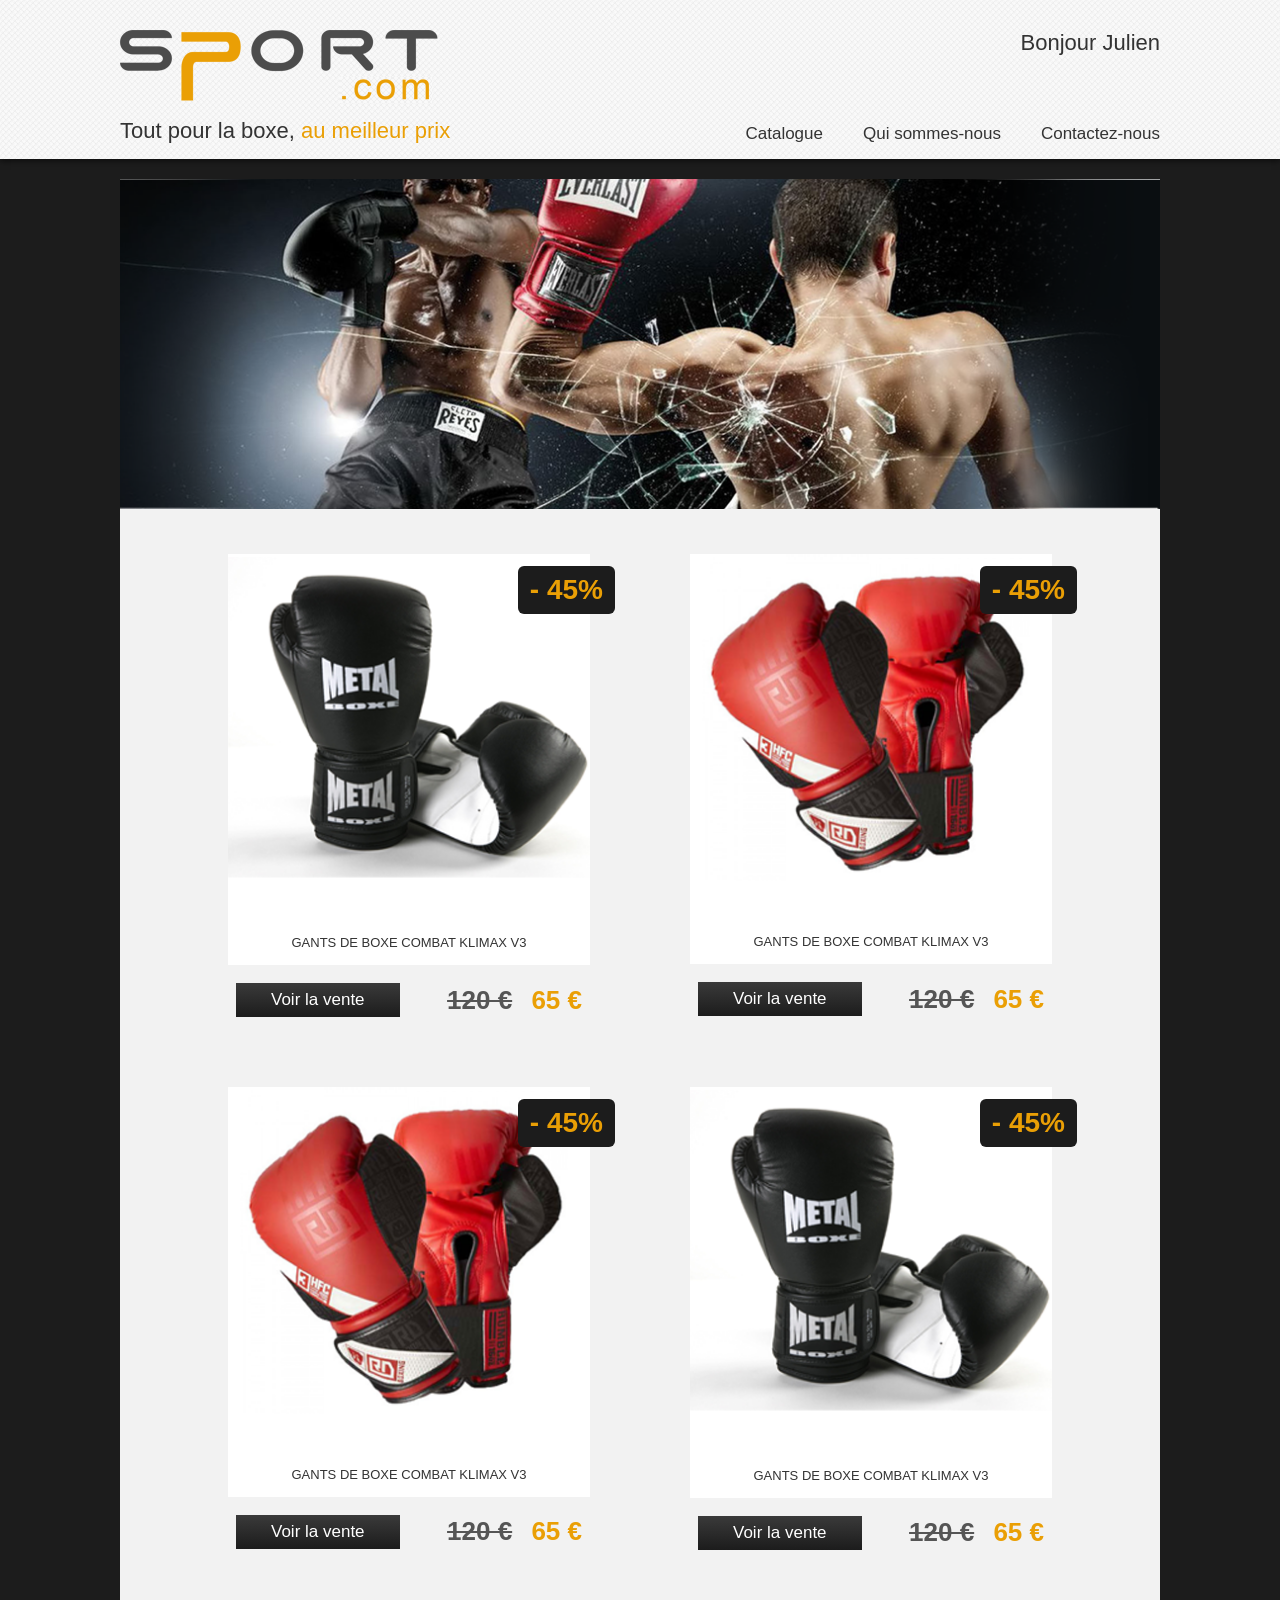
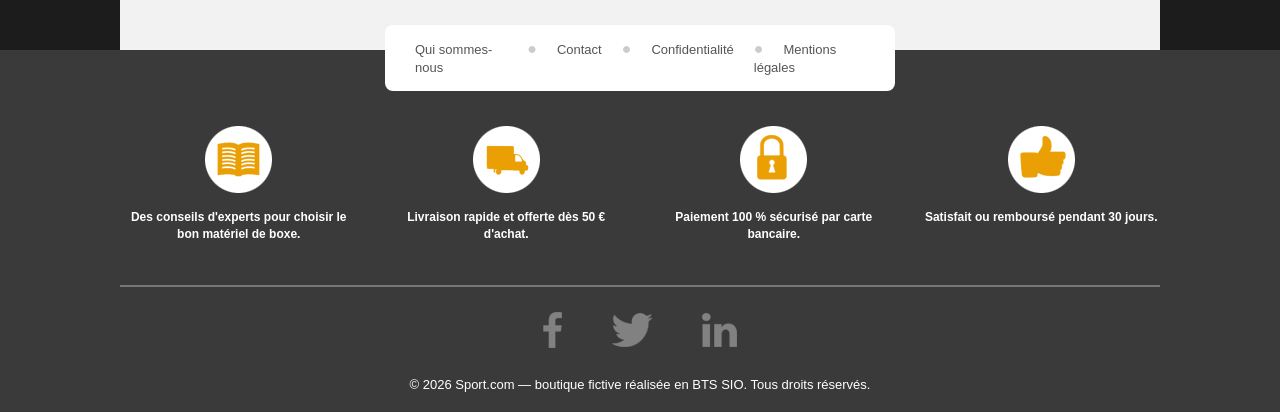
<file: index.html>
<!doctype html>
<html lang="fr">
  <head>
    <meta charset="UTF-8" />
    <meta name="viewport" content="width=device-width, initial-scale=1.0" />
    <title>Sport.com - Catalogue</title>
    <link rel="stylesheet" href="css/style.css" />
    <link rel="icon" href="images/gant-boxe-1.png" />
  </head>
  <body>
    <!-- Projet Boxe - Corey Laurent -->

    <!-- ===== EN-TÊTE ===== -->
    <header class="entete">
      <div class="conteneur entete-contenu">
        <div class="entete-gauche">
          <a href="index.html"
            ><img
              src="images/logo.png"
              alt="Sport.com - retour au catalogue"
              class="logo"
          /></a>
          <p class="slogan">
            Tout pour la boxe, <span class="orange">au meilleur prix</span>
          </p>
        </div>
        <div class="entete-droite">
          <p class="bonjour">Bonjour Julien</p>
          <nav>
            <ul class="menu">
              <li><a href="index.html">Catalogue</a></li>
              <li><a href="qui-sommes-nous.html">Qui sommes-nous</a></li>
              <li><a href="qui-sommes-nous.html#contact">Contactez-nous</a></li>
            </ul>
          </nav>
        </div>
      </div>
    </header>

    <!-- ===== CONTENU DE LA PAGE ===== -->
    <main class="conteneur contenu">
      <h1 class="titre-cache">Nos gants de boxe en promotion</h1>

      <img
        class="banniere"
        src="images/header-page-catalogue.png"
        alt="Deux boxeurs en plein combat"
      />

      <div class="catalogue">
        <article class="produit">
          <div class="carte">
            <img
              src="images/gant-boxe-2.png"
              alt="Gants de boxe noirs Metal Boxe"
            />
            <span class="remise">- 45%</span>
            <h2 class="produit-nom">Gants de boxe combat Klimax V3</h2>
          </div>
          <div class="produit-bas">
            <a href="#" class="bouton">Voir la vente</a>
            <p class="prix">
              <del>120 €</del> <span class="orange">65 €</span>
            </p>
          </div>
        </article>

        <article class="produit">
          <div class="carte">
            <img src="images/gant-boxe-1.png" alt="Gants de boxe rouges" />
            <span class="remise">- 45%</span>
            <h2 class="produit-nom">Gants de boxe combat Klimax V3</h2>
          </div>
          <div class="produit-bas">
            <a href="#" class="bouton">Voir la vente</a>
            <p class="prix">
              <del>120 €</del> <span class="orange">65 €</span>
            </p>
          </div>
        </article>

        <article class="produit">
          <div class="carte">
            <img
              src="images/gant-boxe-1.png"
              alt="Gants de boxe noirs Metal Boxe"
            />
            <span class="remise">- 45%</span>
            <h2 class="produit-nom">Gants de boxe combat Klimax V3</h2>
          </div>
          <div class="produit-bas">
            <a href="#" class="bouton">Voir la vente</a>
            <p class="prix">
              <del>120 €</del> <span class="orange">65 €</span>
            </p>
          </div>
        </article>

        <article class="produit">
          <div class="carte">
            <img src="images/gant-boxe-2.png" alt="Gants de boxe rouges" />
            <span class="remise">- 45%</span>
            <h2 class="produit-nom">Gants de boxe combat Klimax V3</h2>
          </div>
          <div class="produit-bas">
            <a href="#" class="bouton">Voir la vente</a>
            <p class="prix">
              <del>120 €</del> <span class="orange">65 €</span>
            </p>
          </div>
        </article>
      </div>
    </main>
    <!-- ===== PIED DE PAGE ===== -->
    <footer class="pied">
      <div class="conteneur">
        <ul class="menu-pied">
          <li><a href="qui-sommes-nous.html">Qui sommes-nous</a></li>
          <li><a href="qui-sommes-nous.html#contact">Contact</a></li>
          <li><a href="confidentialite.html">Confidentialité</a></li>
          <li><a href="mentions-legales.html">Mentions légales</a></li>
        </ul>

        <ul class="atouts">
          <li>
            <img src="images/icon-livre.png" alt="" />
            <p>Des conseils d'experts pour choisir le bon matériel de boxe.</p>
          </li>
          <li>
            <img src="images/icon-camion.png" alt="" />
            <p>Livraison rapide et offerte dès 50 € d'achat.</p>
          </li>
          <li>
            <img src="images/icon-cadenat.png" alt="" />
            <p>Paiement 100 % sécurisé par carte bancaire.</p>
          </li>
          <li>
            <img src="images/icon-pouce.png" alt="" />
            <p>Satisfait ou remboursé pendant 30 jours.</p>
          </li>
        </ul>

        <ul class="reseaux">
          <li>
            <a href="#"
              ><img src="images/icon-facebook.png" alt="Facebook"
            /></a>
          </li>
          <li>
            <a href="#"><img src="images/icon-twitter.png" alt="Twitter" /></a>
          </li>
          <li>
            <a href="#"
              ><img src="images/icon-linkedin.png" alt="LinkedIn"
            /></a>
          </li>
        </ul>

        <p class="copyright">
          © 2026 Sport.com — boutique fictive réalisée en BTS SIO. Tous droits
          réservés.
        </p>
      </div>
    </footer>
  </body>
</html>
</file>
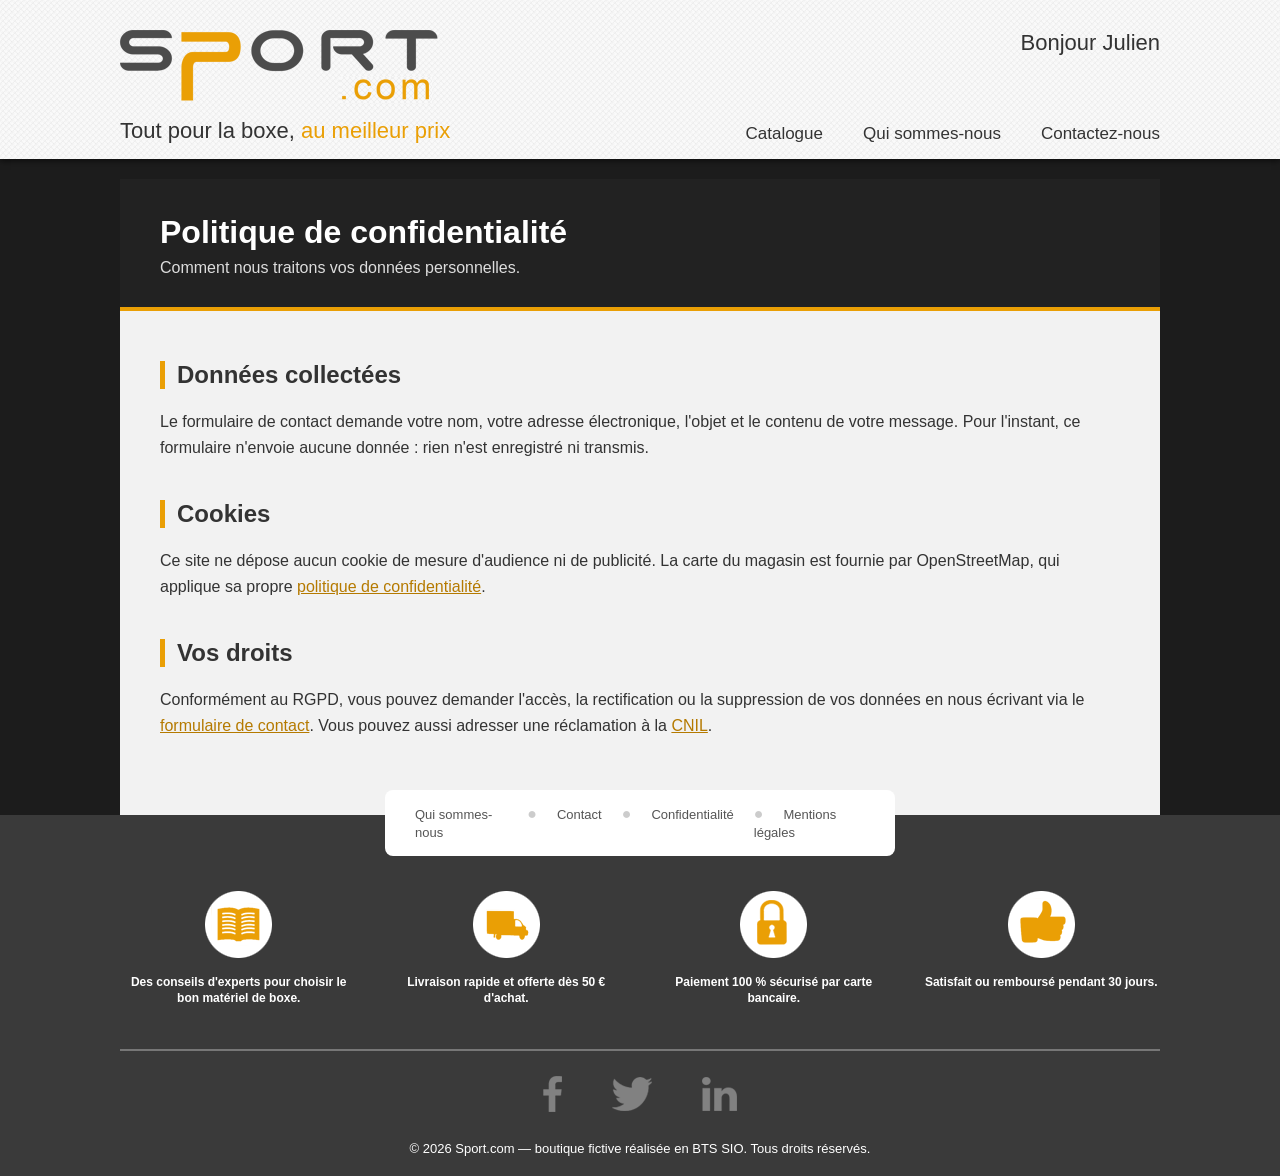
<file: confidentialite.html>
<!doctype html>
<html lang="fr">
  <head>
    <meta charset="UTF-8" />
    <meta name="viewport" content="width=device-width, initial-scale=1.0" />
    <title>Sport.com - Politique de confidentialité</title>
    <link rel="stylesheet" href="css/style.css" />
    <link rel="icon" href="images/gant-boxe-1.png" />
  </head>
  <body>
    <!-- Projet Boxe - Corey Laurent -->

    <!-- ===== EN-TÊTE ===== -->
    <header class="entete">
      <div class="conteneur entete-contenu">
        <div class="entete-gauche">
          <a href="index.html"
            ><img
              src="images/logo.png"
              alt="Sport.com - retour au catalogue"
              class="logo"
          /></a>
          <p class="slogan">
            Tout pour la boxe, <span class="orange">au meilleur prix</span>
          </p>
        </div>
        <div class="entete-droite">
          <p class="bonjour">Bonjour Julien</p>
          <nav>
            <ul class="menu">
              <li><a href="index.html">Catalogue</a></li>
              <li><a href="qui-sommes-nous.html">Qui sommes-nous</a></li>
              <li><a href="qui-sommes-nous.html#contact">Contactez-nous</a></li>
            </ul>
          </nav>
        </div>
      </div>
    </header>

    <!-- ===== CONTENU DE LA PAGE ===== -->
    <main class="conteneur contenu">
      <div class="intro">
        <h1>Politique de confidentialité</h1>
        <p>Comment nous traitons vos données personnelles.</p>
      </div>

      <div class="page legal">
        <section>
          <h2 class="titre-section">Données collectées</h2>
          <p>
            Le formulaire de contact demande votre nom, votre adresse
            électronique, l'objet et le contenu de votre message. Pour
            l'instant, ce formulaire n'envoie aucune donnée : rien n'est
            enregistré ni transmis.
          </p>
        </section>

        <section>
          <h2 class="titre-section">Cookies</h2>
          <p>
            Ce site ne dépose aucun cookie de mesure d'audience ni de publicité.
            La carte du magasin est fournie par OpenStreetMap, qui applique sa
            propre
            <a
              href="https://osmfoundation.org/wiki/Privacy_Policy"
              rel="noopener noreferrer"
              >politique de confidentialité</a
            >.
          </p>
        </section>

        <section>
          <h2 class="titre-section">Vos droits</h2>
          <p>
            Conformément au RGPD, vous pouvez demander l'accès, la rectification
            ou la suppression de vos données en nous écrivant via le
            <a href="qui-sommes-nous.html#contact">formulaire de contact</a>.
            Vous pouvez aussi adresser une réclamation à la
            <a href="https://www.cnil.fr" rel="noopener noreferrer">CNIL</a>.
          </p>
        </section>
      </div>
    </main>
    <!-- ===== PIED DE PAGE ===== -->
    <footer class="pied">
      <div class="conteneur">
        <ul class="menu-pied">
          <li><a href="qui-sommes-nous.html">Qui sommes-nous</a></li>
          <li><a href="qui-sommes-nous.html#contact">Contact</a></li>
          <li><a href="confidentialite.html">Confidentialité</a></li>
          <li><a href="mentions-legales.html">Mentions légales</a></li>
        </ul>

        <ul class="atouts">
          <li>
            <img src="images/icon-livre.png" alt="" />
            <p>Des conseils d'experts pour choisir le bon matériel de boxe.</p>
          </li>
          <li>
            <img src="images/icon-camion.png" alt="" />
            <p>Livraison rapide et offerte dès 50 € d'achat.</p>
          </li>
          <li>
            <img src="images/icon-cadenat.png" alt="" />
            <p>Paiement 100 % sécurisé par carte bancaire.</p>
          </li>
          <li>
            <img src="images/icon-pouce.png" alt="" />
            <p>Satisfait ou remboursé pendant 30 jours.</p>
          </li>
        </ul>

        <ul class="reseaux">
          <li>
            <a href="#"
              ><img src="images/icon-facebook.png" alt="Facebook"
            /></a>
          </li>
          <li>
            <a href="#"><img src="images/icon-twitter.png" alt="Twitter" /></a>
          </li>
          <li>
            <a href="#"
              ><img src="images/icon-linkedin.png" alt="LinkedIn"
            /></a>
          </li>
        </ul>

        <p class="copyright">
          © 2026 Sport.com — boutique fictive réalisée en BTS SIO. Tous droits
          réservés.
        </p>
      </div>
    </footer>
  </body>
</html>
</file>
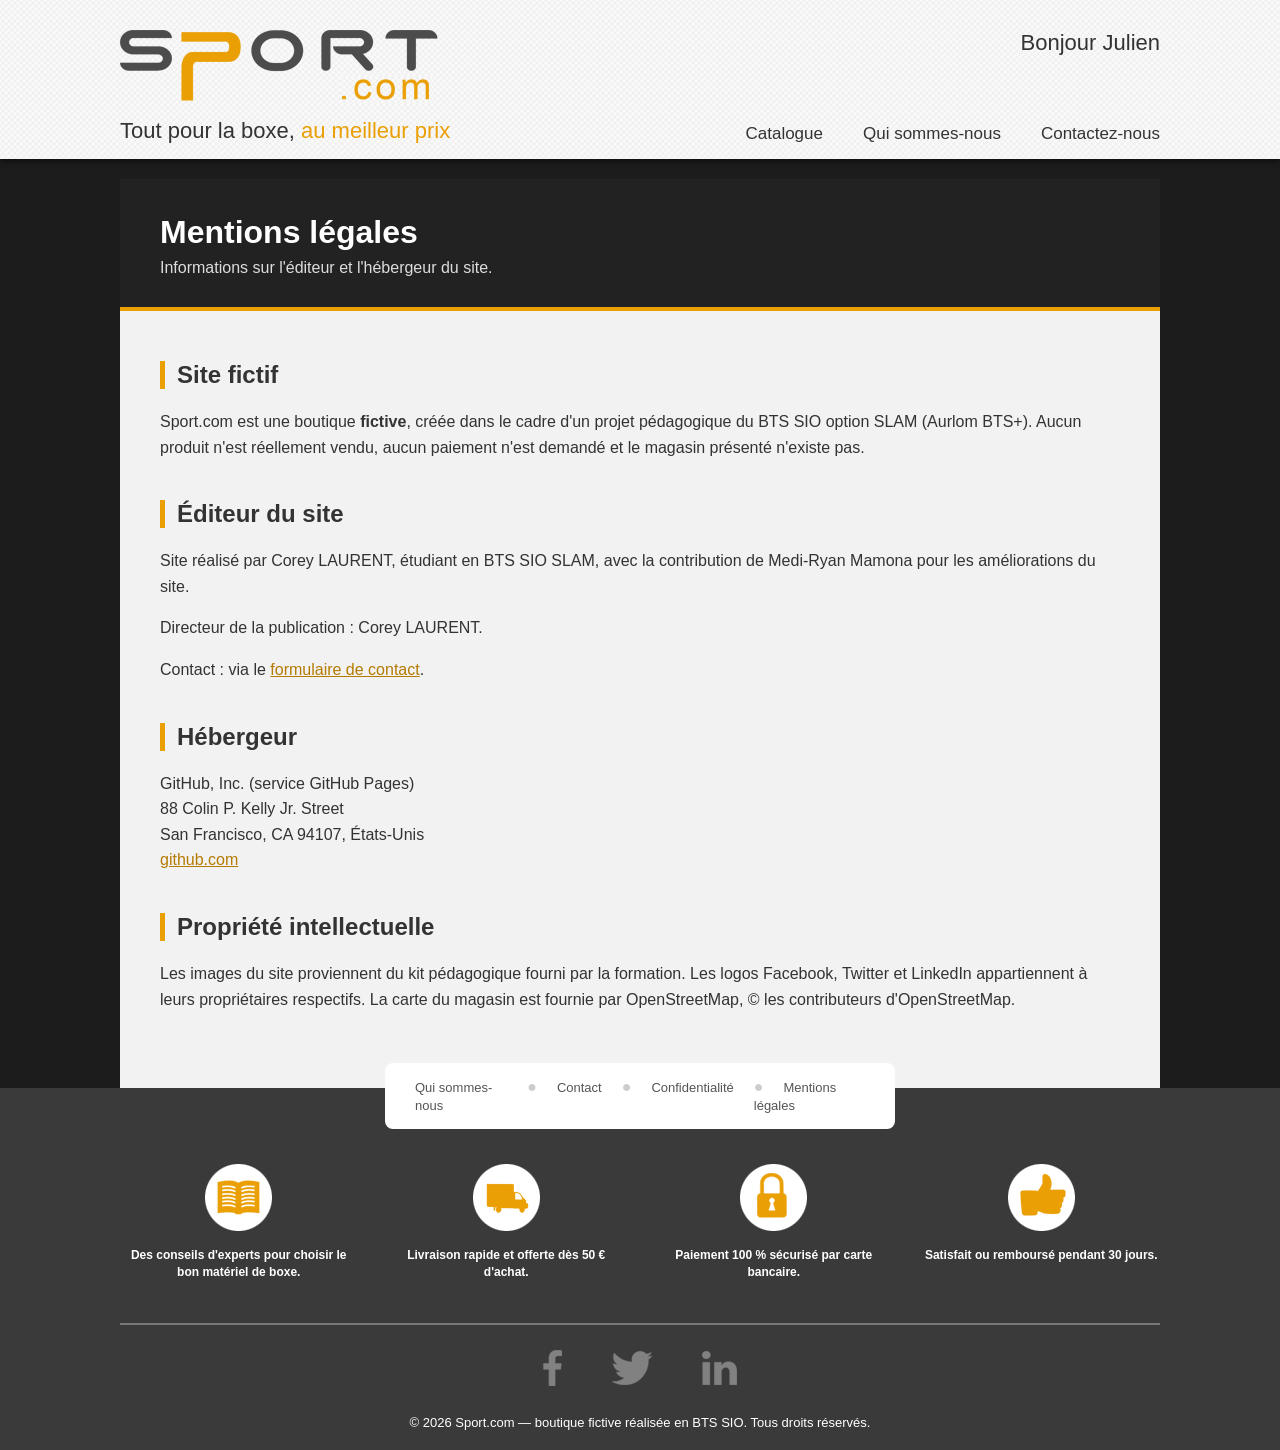
<file: mentions-legales.html>
<!doctype html>
<html lang="fr">
  <head>
    <meta charset="UTF-8" />
    <meta name="viewport" content="width=device-width, initial-scale=1.0" />
    <title>Sport.com - Mentions légales</title>
    <link rel="stylesheet" href="css/style.css" />
    <link rel="icon" href="images/gant-boxe-1.png" />
  </head>
  <body>
    <!-- Projet Boxe - Corey Laurent -->

    <!-- ===== EN-TÊTE ===== -->
    <header class="entete">
      <div class="conteneur entete-contenu">
        <div class="entete-gauche">
          <a href="index.html"
            ><img
              src="images/logo.png"
              alt="Sport.com - retour au catalogue"
              class="logo"
          /></a>
          <p class="slogan">
            Tout pour la boxe, <span class="orange">au meilleur prix</span>
          </p>
        </div>
        <div class="entete-droite">
          <p class="bonjour">Bonjour Julien</p>
          <nav>
            <ul class="menu">
              <li><a href="index.html">Catalogue</a></li>
              <li><a href="qui-sommes-nous.html">Qui sommes-nous</a></li>
              <li><a href="qui-sommes-nous.html#contact">Contactez-nous</a></li>
            </ul>
          </nav>
        </div>
      </div>
    </header>

    <!-- ===== CONTENU DE LA PAGE ===== -->
    <main class="conteneur contenu">
      <div class="intro">
        <h1>Mentions légales</h1>
        <p>Informations sur l'éditeur et l'hébergeur du site.</p>
      </div>

      <div class="page legal">
        <section>
          <h2 class="titre-section">Site fictif</h2>
          <p>
            Sport.com est une boutique <strong>fictive</strong>, créée dans le
            cadre d'un projet pédagogique du BTS SIO option SLAM (Aurlom BTS+).
            Aucun produit n'est réellement vendu, aucun paiement n'est demandé
            et le magasin présenté n'existe pas.
          </p>
        </section>

        <section>
          <h2 class="titre-section">Éditeur du site</h2>
          <p>
            Site réalisé par Corey LAURENT, étudiant en BTS SIO SLAM, avec la
            contribution de Medi-Ryan Mamona pour les améliorations du site.
          </p>
          <p>Directeur de la publication : Corey LAURENT.</p>
          <p>
            Contact : via le
            <a href="qui-sommes-nous.html#contact">formulaire de contact</a>.
          </p>
        </section>

        <section>
          <h2 class="titre-section">Hébergeur</h2>
          <address>
            GitHub, Inc. (service GitHub Pages)<br />
            88 Colin P. Kelly Jr. Street<br />
            San Francisco, CA 94107, États-Unis<br />
            <a href="https://github.com" rel="noopener noreferrer"
              >github.com</a
            >
          </address>
        </section>

        <section>
          <h2 class="titre-section">Propriété intellectuelle</h2>
          <p>
            Les images du site proviennent du kit pédagogique fourni par la
            formation. Les logos Facebook, Twitter et LinkedIn appartiennent à
            leurs propriétaires respectifs. La carte du magasin est fournie par
            OpenStreetMap, © les contributeurs d'OpenStreetMap.
          </p>
        </section>
      </div>
    </main>
    <!-- ===== PIED DE PAGE ===== -->
    <footer class="pied">
      <div class="conteneur">
        <ul class="menu-pied">
          <li><a href="qui-sommes-nous.html">Qui sommes-nous</a></li>
          <li><a href="qui-sommes-nous.html#contact">Contact</a></li>
          <li><a href="confidentialite.html">Confidentialité</a></li>
          <li><a href="mentions-legales.html">Mentions légales</a></li>
        </ul>

        <ul class="atouts">
          <li>
            <img src="images/icon-livre.png" alt="" />
            <p>Des conseils d'experts pour choisir le bon matériel de boxe.</p>
          </li>
          <li>
            <img src="images/icon-camion.png" alt="" />
            <p>Livraison rapide et offerte dès 50 € d'achat.</p>
          </li>
          <li>
            <img src="images/icon-cadenat.png" alt="" />
            <p>Paiement 100 % sécurisé par carte bancaire.</p>
          </li>
          <li>
            <img src="images/icon-pouce.png" alt="" />
            <p>Satisfait ou remboursé pendant 30 jours.</p>
          </li>
        </ul>

        <ul class="reseaux">
          <li>
            <a href="#"
              ><img src="images/icon-facebook.png" alt="Facebook"
            /></a>
          </li>
          <li>
            <a href="#"><img src="images/icon-twitter.png" alt="Twitter" /></a>
          </li>
          <li>
            <a href="#"
              ><img src="images/icon-linkedin.png" alt="LinkedIn"
            /></a>
          </li>
        </ul>

        <p class="copyright">
          © 2026 Sport.com — boutique fictive réalisée en BTS SIO. Tous droits
          réservés.
        </p>
      </div>
    </footer>
  </body>
</html>
</file>
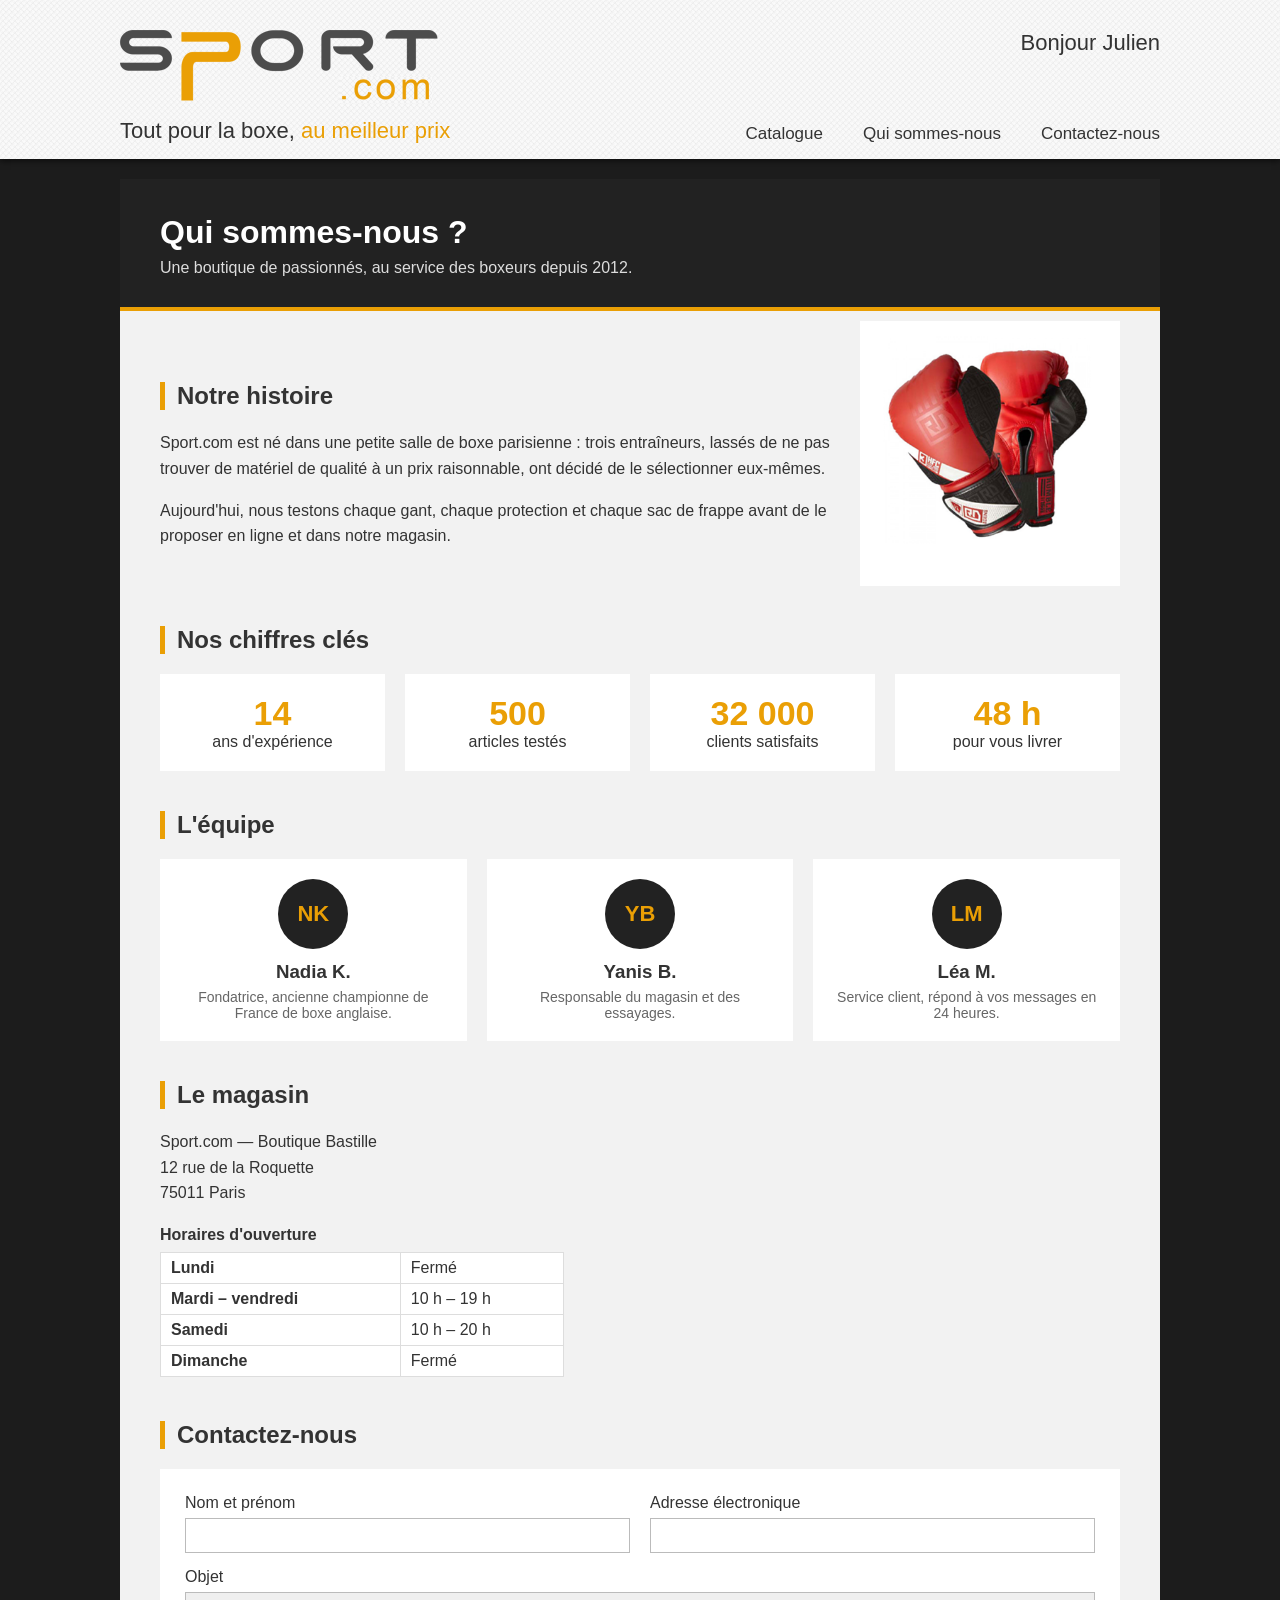
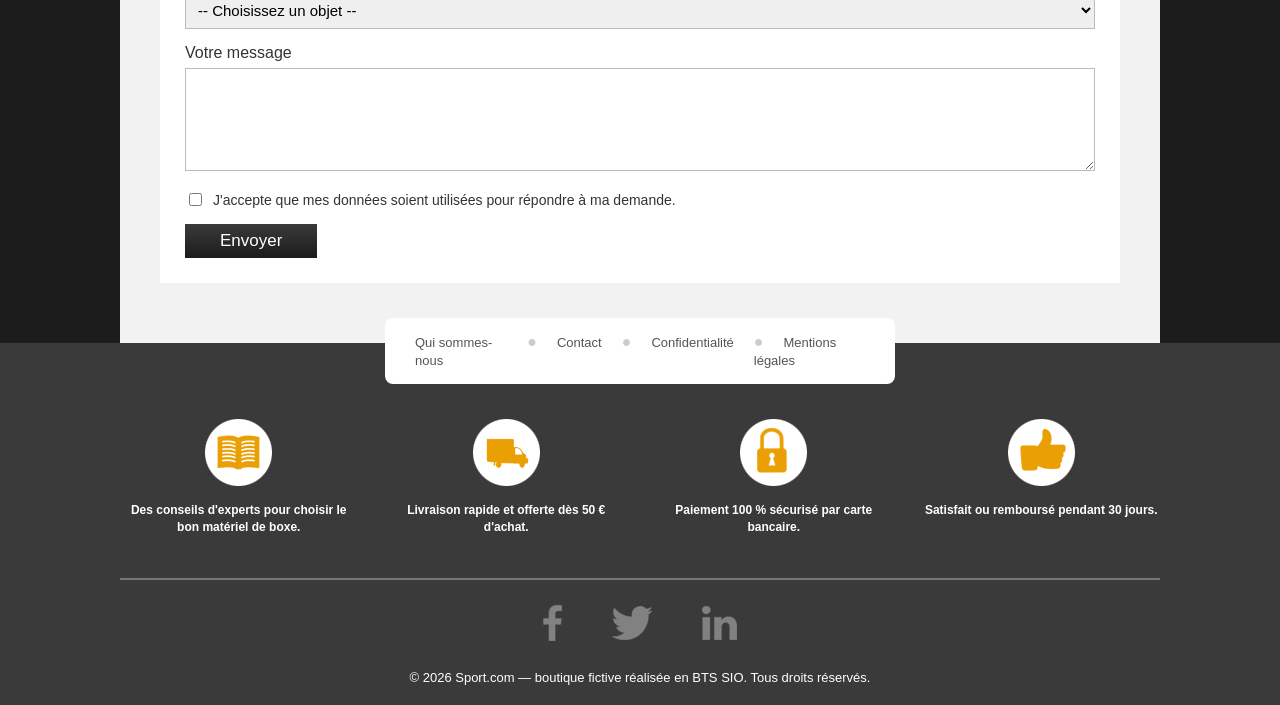
<file: qui-sommes-nous.html>
<!doctype html>
<html lang="fr">
  <head>
    <meta charset="UTF-8" />
    <meta name="viewport" content="width=device-width, initial-scale=1.0" />
    <title>Sport.com - Qui sommes-nous ?</title>
    <link rel="stylesheet" href="css/style.css" />
    <link rel="icon" href="images/gant-boxe-1.png" />
  </head>
  <body>
    <!-- Projet Boxe - Corey Laurent -->

    <!-- ===== EN-TÊTE ===== -->
    <header class="entete">
      <div class="conteneur entete-contenu">
        <div class="entete-gauche">
          <a href="index.html"
            ><img
              src="images/logo.png"
              alt="Sport.com - retour au catalogue"
              class="logo"
          /></a>
          <p class="slogan">
            Tout pour la boxe, <span class="orange">au meilleur prix</span>
          </p>
        </div>
        <div class="entete-droite">
          <p class="bonjour">Bonjour Julien</p>
          <nav>
            <ul class="menu">
              <li><a href="index.html">Catalogue</a></li>
              <li><a href="qui-sommes-nous.html">Qui sommes-nous</a></li>
              <li><a href="qui-sommes-nous.html#contact">Contactez-nous</a></li>
            </ul>
          </nav>
        </div>
      </div>
    </header>

    <!-- ===== CONTENU DE LA PAGE ===== -->
    <main class="conteneur contenu">
      <!-- Bandeau de titre -->
      <div class="intro">
        <h1>Qui sommes-nous ?</h1>
        <p>Une boutique de passionnés, au service des boxeurs depuis 2012.</p>
      </div>

      <div class="page">
        <!-- Notre histoire -->
        <section class="histoire">
          <div class="histoire-texte">
            <h2 class="titre-section">Notre histoire</h2>
            <p>
              Sport.com est né dans une petite salle de boxe parisienne : trois
              entraîneurs, lassés de ne pas trouver de matériel de qualité à un
              prix raisonnable, ont décidé de le sélectionner eux-mêmes.
            </p>
            <p>
              Aujourd'hui, nous testons chaque gant, chaque protection et chaque
              sac de frappe avant de le proposer en ligne et dans notre magasin.
            </p>
          </div>
          <img
            class="histoire-image"
            src="images/gant-boxe-1.png"
            alt="Gants de boxe rouges"
          />
        </section>

        <!-- Nos chiffres clés -->
        <section>
          <h2 class="titre-section">Nos chiffres clés</h2>
          <ul class="chiffres">
            <li><strong>14</strong> ans d'expérience</li>
            <li><strong>500</strong> articles testés</li>
            <li><strong>32 000</strong> clients satisfaits</li>
            <li><strong>48 h</strong> pour vous livrer</li>
          </ul>
        </section>

        <!-- L'équipe -->
        <section>
          <h2 class="titre-section">L'équipe</h2>
          <ul class="equipe">
            <li>
              <span class="initiales">NK</span>
              <h3>Nadia K.</h3>
              <p>Fondatrice, ancienne championne de France de boxe anglaise.</p>
            </li>
            <li>
              <span class="initiales">YB</span>
              <h3>Yanis B.</h3>
              <p>Responsable du magasin et des essayages.</p>
            </li>
            <li>
              <span class="initiales">LM</span>
              <h3>Léa M.</h3>
              <p>Service client, répond à vos messages en 24 heures.</p>
            </li>
          </ul>
        </section>

        <!-- Le magasin -->
        <section class="magasin">
          <div class="magasin-infos">
            <h2 class="titre-section">Le magasin</h2>
            <address>
              Sport.com — Boutique Bastille<br />
              12 rue de la Roquette<br />
              75011 Paris
            </address>

            <table class="horaires">
              <caption>
                Horaires d'ouverture
              </caption>
              <tbody>
                <tr>
                  <th scope="row">Lundi</th>
                  <td>Fermé</td>
                </tr>
                <tr>
                  <th scope="row">Mardi – vendredi</th>
                  <td>10 h – 19 h</td>
                </tr>
                <tr>
                  <th scope="row">Samedi</th>
                  <td>10 h – 20 h</td>
                </tr>
                <tr>
                  <th scope="row">Dimanche</th>
                  <td>Fermé</td>
                </tr>
              </tbody>
            </table>
          </div>

          <iframe
            class="plan"
            title="Carte : emplacement du magasin"
            src="https://www.openstreetmap.org/export/embed.html?bbox=2.3655%2C48.8515%2C2.3775%2C48.8565&amp;layer=mapnik&amp;marker=48.8540%2C2.3715"
          ></iframe>
        </section>

        <!-- Contactez-nous -->
        <section id="contact">
          <h2 class="titre-section">Contactez-nous</h2>
          <form class="formulaire" action="#" method="post">
            <div class="champ">
              <label for="nom">Nom et prénom</label>
              <input type="text" id="nom" name="nom" required />
            </div>

            <div class="champ">
              <label for="email">Adresse électronique</label>
              <input type="email" id="email" name="email" required />
            </div>

            <div class="champ champ-large">
              <label for="objet">Objet</label>
              <select id="objet" name="objet" required>
                <option value="">-- Choisissez un objet --</option>
                <option value="produit">Question sur un produit</option>
                <option value="commande">Suivi de commande</option>
                <option value="magasin">Visite du magasin</option>
                <option value="autre">Autre demande</option>
              </select>
            </div>

            <div class="champ champ-large">
              <label for="message">Votre message</label>
              <textarea
                id="message"
                name="message"
                rows="5"
                required
              ></textarea>
            </div>

            <div class="champ-large consentement">
              <input
                type="checkbox"
                id="consentement"
                name="consentement"
                required
              />
              <label for="consentement"
                >J'accepte que mes données soient utilisées pour répondre à ma
                demande.</label
              >
            </div>

            <button type="submit" class="bouton">Envoyer</button>
          </form>
        </section>
      </div>
    </main>
    <!-- ===== PIED DE PAGE ===== -->
    <footer class="pied">
      <div class="conteneur">
        <ul class="menu-pied">
          <li><a href="qui-sommes-nous.html">Qui sommes-nous</a></li>
          <li><a href="qui-sommes-nous.html#contact">Contact</a></li>
          <li><a href="confidentialite.html">Confidentialité</a></li>
          <li><a href="mentions-legales.html">Mentions légales</a></li>
        </ul>

        <ul class="atouts">
          <li>
            <img src="images/icon-livre.png" alt="" />
            <p>Des conseils d'experts pour choisir le bon matériel de boxe.</p>
          </li>
          <li>
            <img src="images/icon-camion.png" alt="" />
            <p>Livraison rapide et offerte dès 50 € d'achat.</p>
          </li>
          <li>
            <img src="images/icon-cadenat.png" alt="" />
            <p>Paiement 100 % sécurisé par carte bancaire.</p>
          </li>
          <li>
            <img src="images/icon-pouce.png" alt="" />
            <p>Satisfait ou remboursé pendant 30 jours.</p>
          </li>
        </ul>

        <ul class="reseaux">
          <li>
            <a href="#"
              ><img src="images/icon-facebook.png" alt="Facebook"
            /></a>
          </li>
          <li>
            <a href="#"><img src="images/icon-twitter.png" alt="Twitter" /></a>
          </li>
          <li>
            <a href="#"
              ><img src="images/icon-linkedin.png" alt="LinkedIn"
            /></a>
          </li>
        </ul>

        <p class="copyright">
          © 2026 Sport.com — boutique fictive réalisée en BTS SIO. Tous droits
          réservés.
        </p>
      </div>
    </footer>
  </body>
</html>
</file>
<file: css/style.css>
/* Projet Boxe - Sport.com - Corey Laurent */
/* Une seule feuille de style pour les deux pages */

/* ===== RÉGLAGES GÉNÉRAUX ===== */
* {
  box-sizing: border-box;
}

body {
  margin: 0;
  font-family: Arial, sans-serif;
  background-color: #1c1c1c;
  color: #333;
}

img {
  max-width: 100%;
}

/* Largeur du contenu : 1040 px, centrée */
.conteneur {
  max-width: 1040px;
  margin: 0 auto;
}

.orange {
  color: #ea9f05;
}

/* ===== EN-TÊTE ===== */
.entete {
  background-image: url("../images/background.jpg");
  background-repeat: repeat;
  box-shadow: 0 2px 6px rgba(0, 0, 0, 0.6);
}

.entete-contenu {
  display: flex;
  justify-content: space-between;
  padding: 30px 0 15px;
}

.logo {
  display: block;
}

.slogan {
  font-size: 22px;
  margin: 15px 0 0;
}

.entete-droite {
  display: flex;
  flex-direction: column;
  justify-content: space-between;
  align-items: flex-end;
}

.bonjour {
  font-size: 22px;
  margin: 0;
}

.menu {
  display: flex;
  gap: 40px;
  list-style: none;
  margin: 0;
  padding: 0;
}

.menu a {
  color: #333;
  text-decoration: none;
  font-size: 17px;
}

.menu a:hover {
  color: #ea9f05;
}

/* ===== ZONE DE CONTENU ===== */
.contenu {
  background-color: #f2f2f2;
  min-height: 300px;
  margin-top: 20px;
}
/* ===== PIED DE PAGE ===== */
.pied {
  background-color: #3a3a3a;
  color: #fff;
  padding-bottom: 20px;
}
/* Menu blanc arrondi, à cheval sur le contenu */
.menu-pied {
  position: relative;
  top: -25px;
  display: flex;
  justify-content: center;
  gap: 20px;
  list-style: none;
  background-color: #fff;
  max-width: 510px;
  margin: 0 auto -25px;
  padding: 15px 30px;
  border-radius: 8px;
}
/* Petit rond gris entre les liens */
.menu-pied li + li::before {
  content: "●";
  color: #ccc;
  margin-right: 20px;
}

.menu-pied a {
  color: #555;
  text-decoration: none;
  font-size: 13px;
}

.menu-pied a:hover {
  color: #ea9f05;
}

/* Les 4 atouts côte à côte */
.atouts {
  display: flex;
  justify-content: space-between;
  gap: 30px;
  list-style: none;
  margin: 0;
  padding: 35px 0 30px;
  border-bottom: 2px solid #777;
  text-align: center;
}

.atouts li {
  flex: 1;
}

.atouts p {
  font-size: 12px;
  font-weight: bold;
  line-height: 1.4;
}

/* Réseaux sociaux */
.reseaux {
  display: flex;
  justify-content: center;
  align-items: center;
  gap: 50px;
  list-style: none;
  margin: 0;
  padding: 25px 0;
}

.copyright {
  text-align: center;
  font-size: 13px;
  margin: 0;
}
/* ===== CATALOGUE ===== */
/* Titre invisible à l'écran mais lu par les lecteurs d'écran */
.titre-cache {
  position: absolute;
  width: 1px;
  height: 1px;
  overflow: hidden;
  clip: rect(0 0 0 0);
  white-space: nowrap;
}

.banniere {
  display: block;
  width: 100%;
}
/* Les produits sur 2 colonnes */
.catalogue {
  display: grid;
  grid-template-columns: repeat(2, 362px);
  justify-content: center;
  gap: 70px 100px;
  padding: 45px 0 100px;
}

/* Cadre blanc : image + nom */
.carte {
  position: relative;
  background-color: #fff;
  text-align: center;
  padding-bottom: 15px;
}

.carte img {
  display: block;
  width: 100%;
}

/* Bandeau "- 45%" posé en haut à droite */
.remise {
  position: absolute;
  top: 12px;
  right: -25px;
  background-color: #1c1c1c;
  color: #ea9f05;
  font-size: 28px;
  font-weight: bold;
  padding: 8px 12px;
  border-radius: 6px;
}

.produit-nom {
  font-size: 13px;
  font-weight: normal;
  text-transform: uppercase;
  margin: 10px 0 0;
}

/* Bouton + prix sur une ligne */
.produit-bas {
  display: flex;
  justify-content: space-between;
  align-items: center;
  margin-top: 18px;
  padding: 0 8px;
}

.bouton {
  background: linear-gradient(#3a3a3a, #1c1c1c);
  color: #fff;
  text-decoration: none;
  font-size: 17px;
  padding: 7px 35px;
}

.bouton:hover {
  background: #ea9f05;
}

.prix {
  margin: 0;
  font-size: 26px;
  font-weight: bold;
}

.prix del {
  color: #555;
  margin-right: 12px;
}
/* ===== PAGE QUI SOMMES-NOUS ===== */
/* Bandeau de titre sombre avec trait orange */
.intro {
  background-color: #222;
  color: #fff;
  padding: 35px 40px 30px;
  border-bottom: 4px solid #ea9f05;
}

.intro h1 {
  margin: 0 0 8px;
  font-size: 32px;
}

.intro p {
  margin: 0;
  color: #ddd;
}

.page {
  padding: 10px 40px 60px;
}

/* Titres de section avec barre orange à gauche */
.titre-section {
  border-left: 5px solid #ea9f05;
  padding-left: 12px;
  font-size: 24px;
  margin: 40px 0 20px;
}

/* Notre histoire : texte à gauche, image à droite */
.histoire {
  display: flex;
  align-items: center;
  gap: 30px;
}

.histoire-texte {
  flex: 1;
}

.histoire-texte p {
  line-height: 1.6;
}

.histoire-image {
  width: 260px;
  background-color: #fff;
  padding: 15px;
}
/* Nos chiffres clés : 4 cases */
.chiffres {
  display: grid;
  grid-template-columns: repeat(4, 1fr);
  gap: 20px;
  list-style: none;
  margin: 0;
  padding: 0;
}

.chiffres li {
  background-color: #fff;
  text-align: center;
  padding: 20px 10px;
}

.chiffres strong {
  display: block;
  color: #ea9f05;
  font-size: 34px;
}

/* L'équipe : 3 cartes */
.equipe {
  display: grid;
  grid-template-columns: repeat(3, 1fr);
  gap: 20px;
  list-style: none;
  margin: 0;
  padding: 0;
}

.equipe li {
  background-color: #fff;
  text-align: center;
  padding: 20px;
}

/* Initiales dans un rond */
.initiales {
  display: inline-flex;
  justify-content: center;
  align-items: center;
  width: 70px;
  height: 70px;
  border-radius: 50%;
  background-color: #222;
  color: #ea9f05;
  font-size: 22px;
  font-weight: bold;
}

.equipe h3 {
  margin: 12px 0 6px;
}

.equipe p {
  margin: 0;
  color: #666;
  font-size: 14px;
}
/* Le magasin : infos à gauche, carte à droite */
.magasin {
  display: grid;
  grid-template-columns: 1fr 1.3fr;
  gap: 30px;
  align-items: start;
}

address {
  font-style: normal;
  line-height: 1.6;
  margin-bottom: 20px;
}

/* Tableau des horaires */
.horaires {
  width: 100%;
  border-collapse: collapse;
  background-color: #fff;
}

.horaires caption {
  text-align: left;
  font-weight: bold;
  margin-bottom: 8px;
}

.horaires th,
.horaires td {
  border: 1px solid #ddd;
  padding: 6px 10px;
  text-align: left;
}

/* Carte OpenStreetMap */
.plan {
  width: 100%;
  height: 300px;
  border: 0;
  margin-top: 40px;
}
/* Formulaire de contact */
.formulaire {
  display: grid;
  grid-template-columns: 1fr 1fr;
  gap: 15px 20px;
  background-color: #fff;
  padding: 25px;
}

.champ label {
  display: block;
  margin-bottom: 6px;
}

.champ input,
.champ select,
.champ textarea {
  width: 100%;
  padding: 8px;
  border: 1px solid #bbb;
  font-family: inherit;
  font-size: 15px;
}

/* Champ qui prend toute la largeur */
.champ-large {
  grid-column: 1 / -1;
}

.consentement {
  display: flex;
  align-items: center;
  gap: 8px;
  font-size: 14px;
}

.formulaire .bouton {
  justify-self: start;
  border: 0;
  cursor: pointer;
}
/* ===== AMÉLIORATIONS ===== */
/* Défilement doux vers le formulaire */
html {
  scroll-behavior: smooth;
  /* Lien de la page actuelle en orange */
  .menu a.actif {
    color: #ea9f05;
  }
  /* Les produits se soulèvent au survol */
  .carte {
    transition:
      transform 0.2s,
      box-shadow 0.2s;
  }

  .produit:hover .carte {
    transform: translateY(-6px);
    box-shadow: 0 8px 20px rgba(0, 0, 0, 0.15);
  }

  .bouton {
    transition: background 0.2s;
  }
  /* Contour orange quand on navigue au clavier (touche Tab) */
  a:focus-visible,
  input:focus-visible,
  select:focus-visible,
  textarea:focus-visible,
  button:focus-visible {
    outline: 3px solid #ea9f05;
    outline-offset: 2px;
  }
}
/* ===== PAGES LÉGALES ===== */
.legal p {
  line-height: 1.6;
}

.legal a {
  color: #b57a00;
}
/* ===== RESPONSIVE : téléphone (moins de 576 px) ===== */
@media (max-width: 575px) {
  /* En-tête centré et empilé */
  .entete-contenu {
    flex-direction: column;
    align-items: center;
    text-align: center;
    gap: 15px;
    padding: 20px 15px;
  }

  .logo {
    width: 220px;
    margin: 0 auto;
  }

  .slogan,
  .bonjour {
    font-size: 18px;
  }

  .entete-droite {
    align-items: center;
    gap: 10px;
  }

  .menu {
    flex-wrap: wrap;
    justify-content: center;
    gap: 10px 20px;
  }

  /* Catalogue : produits sur une colonne */
  .catalogue {
    grid-template-columns: minmax(0, 300px);
    gap: 50px;
    padding: 30px 15px 60px;
  }

  .remise {
    right: -10px;
    font-size: 22px;
  }

  .bouton {
    padding: 7px 20px;
  }

  .prix {
    font-size: 22px;
  }

  /* Pied de page : atouts sur deux colonnes */
  .menu-pied {
    flex-wrap: wrap;
    gap: 10px;
    max-width: none;
    margin: 0 15px -25px;
    padding: 12px 15px;
  }

  .menu-pied li + li::before {
    margin-right: 10px;
  }

  .atouts {
    flex-wrap: wrap;
    gap: 20px 15px;
    padding: 35px 15px 30px;
  }

  .atouts li {
    flex: 0 0 calc(50% - 8px);
  }

  .reseaux {
    gap: 35px;
  }

  .copyright {
    padding: 0 15px;
  }

  /* Page 2 : les blocs s'empilent */
  .intro {
    padding: 25px 20px;
  }

  .intro h1 {
    font-size: 26px;
  }

  .page {
    padding: 0 15px 50px;
  }

  .histoire {
    flex-direction: column;
  }

  .histoire-image {
    width: 200px;
  }

  .chiffres {
    grid-template-columns: 1fr 1fr;
    gap: 12px;
  }

  .chiffres strong {
    font-size: 26px;
  }

  .equipe {
    grid-template-columns: 1fr;
  }

  .magasin {
    grid-template-columns: 1fr;
    gap: 0;
  }

  .plan {
    margin-top: 20px;
  }

  .formulaire {
    grid-template-columns: 1fr;
    padding: 15px;
  }
}
</file>
